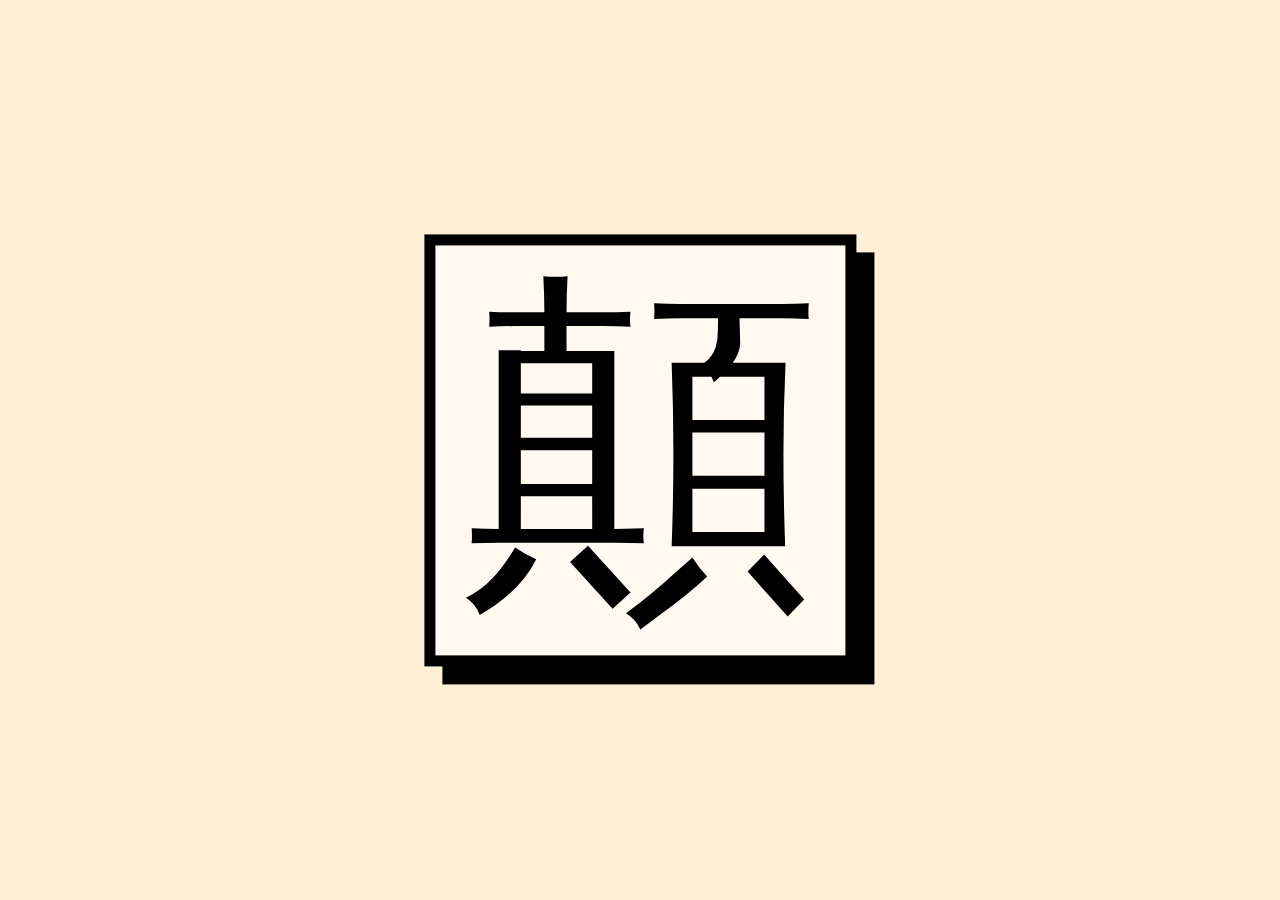
<file: index.html>
<!DOCTYPE html>
<html>
	<head>
		<title>Kanji</title>
		<link rel="stylesheet" href="style.css">
		<script src="const.js"></script>
		<script src="script.js"></script>
	</head>
	<body onload = "onload('kanji', characters)" id="everything">

		<!--
		<div class="container">
			<div class="instruct disable-select">
			</div>
		</div> -->
		<div class="centered">
		 <a href="" target="_blank" rel="noopener" id="link">
			<div class="character box disable-select" id="kanji" style="float: left;"></div>
		 </a>
		<!-- div class="character box disable-select" id="kanji2" style="float: right;">語</div> -->
		</div>
	</div>
	</body>
</html
</file>
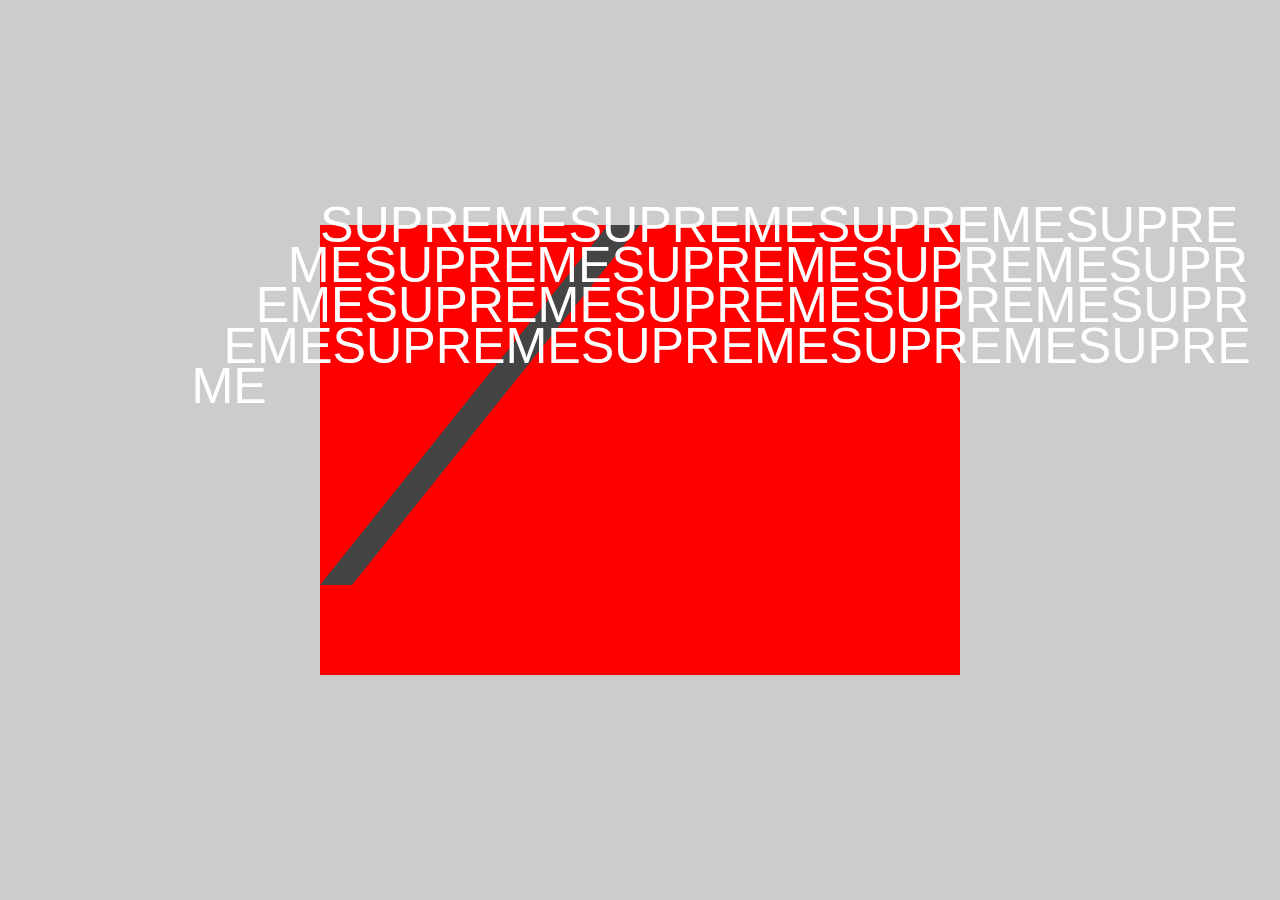
<file: ignore.html>
<!DOCTYPE html>
<html>
	<head>
    <title>Kanji</title>
  </head>
  <body>
    <div class="container">
      <div class="shape"></div>
      <div class="content">
        SUPREMESUPREMESUPREMESUPREMESUPREMESUPREMESUPREMESUPREMESUPREMESUPREMESUPREMESUPREMESUPREMESUPREMESUPREMESUPREME
      </div>
    </div>
  </body>
<style>
body {
  font-family: helvetica;
  background-color: #ccc;
}
#parallelogram {
  width: 150px;
  height: 100px;
  transform: skew(20deg);
  background: red;
}
.container {
  position: absolute;
  top: 50%;
  left: 50%;
  transform: translate(-50%, -50%);
  background-color: red;
  position: absolute;
  width: 50%;
  height: 50%;
  //margin: 0;
  //overflow: hidden;
}
.content {
  color: white;
  font-size: 3.14em;
  width: 200%;
  transform: translate(-25%, -10%);
  word-wrap: break-word;
  line-height: 0.8;
  -webkit-shape-outside: polygon(20% 10%, 85% 30%, 100% 100%, 0% 100%);
  shape-outside: polygon(20% 10%, 85% 30%, 100% 100%, 0% 100%);
}

.shape {
  width: 50%;
  height: 80%;
  -webkit-shape-outside: polygon(90% 0, 100% 0, 10% 100%, 0 100%);
  shape-outside: polygon(90% 0, 100% 0, 10% 100%, 0 100%);
  float: left;
  /* the following three lines are only for demonstration purposes */
  background: #444;
  -webkit-clip-path: polygon(90% 0, 100% 0, 10% 100%, 0 100%);
  clip-path: polygon(90% 0, 100% 0, 10% 100%, 0 100%);
}
</style>
</html>
</file>
<file: style.css>
:root {
  --sans: 'MS PGothic', Osaka, Arial, sans-serif;
  --serif: 'Yu Mincho', 'MS Mincho', serif;
}

body {
	font-family: var(--sans);
	background-color: #012e56;
	margin: auto;
}
.centered {
	position: absolute;
	margin: auto;
	top: 50%;
	left: 50%;
	transform: translate(-50%, -50%);
}

.container {
	position: absolute;
  top: 50%;
  left: 50%;
  transform: translate(-50%, -50%);
  position: absolute;
  width: 100%;
  height: 100%;
  margin: 0;
  overflow: hidden;
}

/*
.instruct {
	font-family: helvetica, sans-serif;
	font-weight: 900;
  font-size: 6.28em;
  width: 200%;
  transform: translate(-25%, -18%);
  word-wrap: break-word;
  line-height: 0.8;
	word-spacing: 0.025em;
	float: left;
	color: #b4c7d900;
	animation-name: slowFade;
	animation-delay: 3s;
	animation-duration: 15s;
	animation-timing-function: cubic-bezier();

}

@keyframes slowFade {
	0% {color: #b4c7d900;}
  50% {color: #b4c7d9AA;}
  100% {color: #b4c7d900;}
}
*/

.box {
	box-sizing: border-box;
	height: 1.2em;
	width: 1.2em;
	margin: 2vmax;
	background: #FFFAF0;
	padding: 4px;
	box-shadow: 0.05em 0.05em;
	border: 0.033em solid;
	overflow:hidden;
	-webkit-background-clip: padding-box;
}

.character {
	display: flex;
	align-items: center;
	justify-content: center;
	font-size: 40vh;
}

.disable-select {
	-webkit-user-select: none;
	-moz-user-select: none;
	-ms-user-select: none;
	user-select: none;
}

.box:hover {
	//color: #009CB8;
	color: #FFFAF0;
	background: black;
	-webkit-background-clip: padding-box;
}
a { color: inherit; }
</file>
